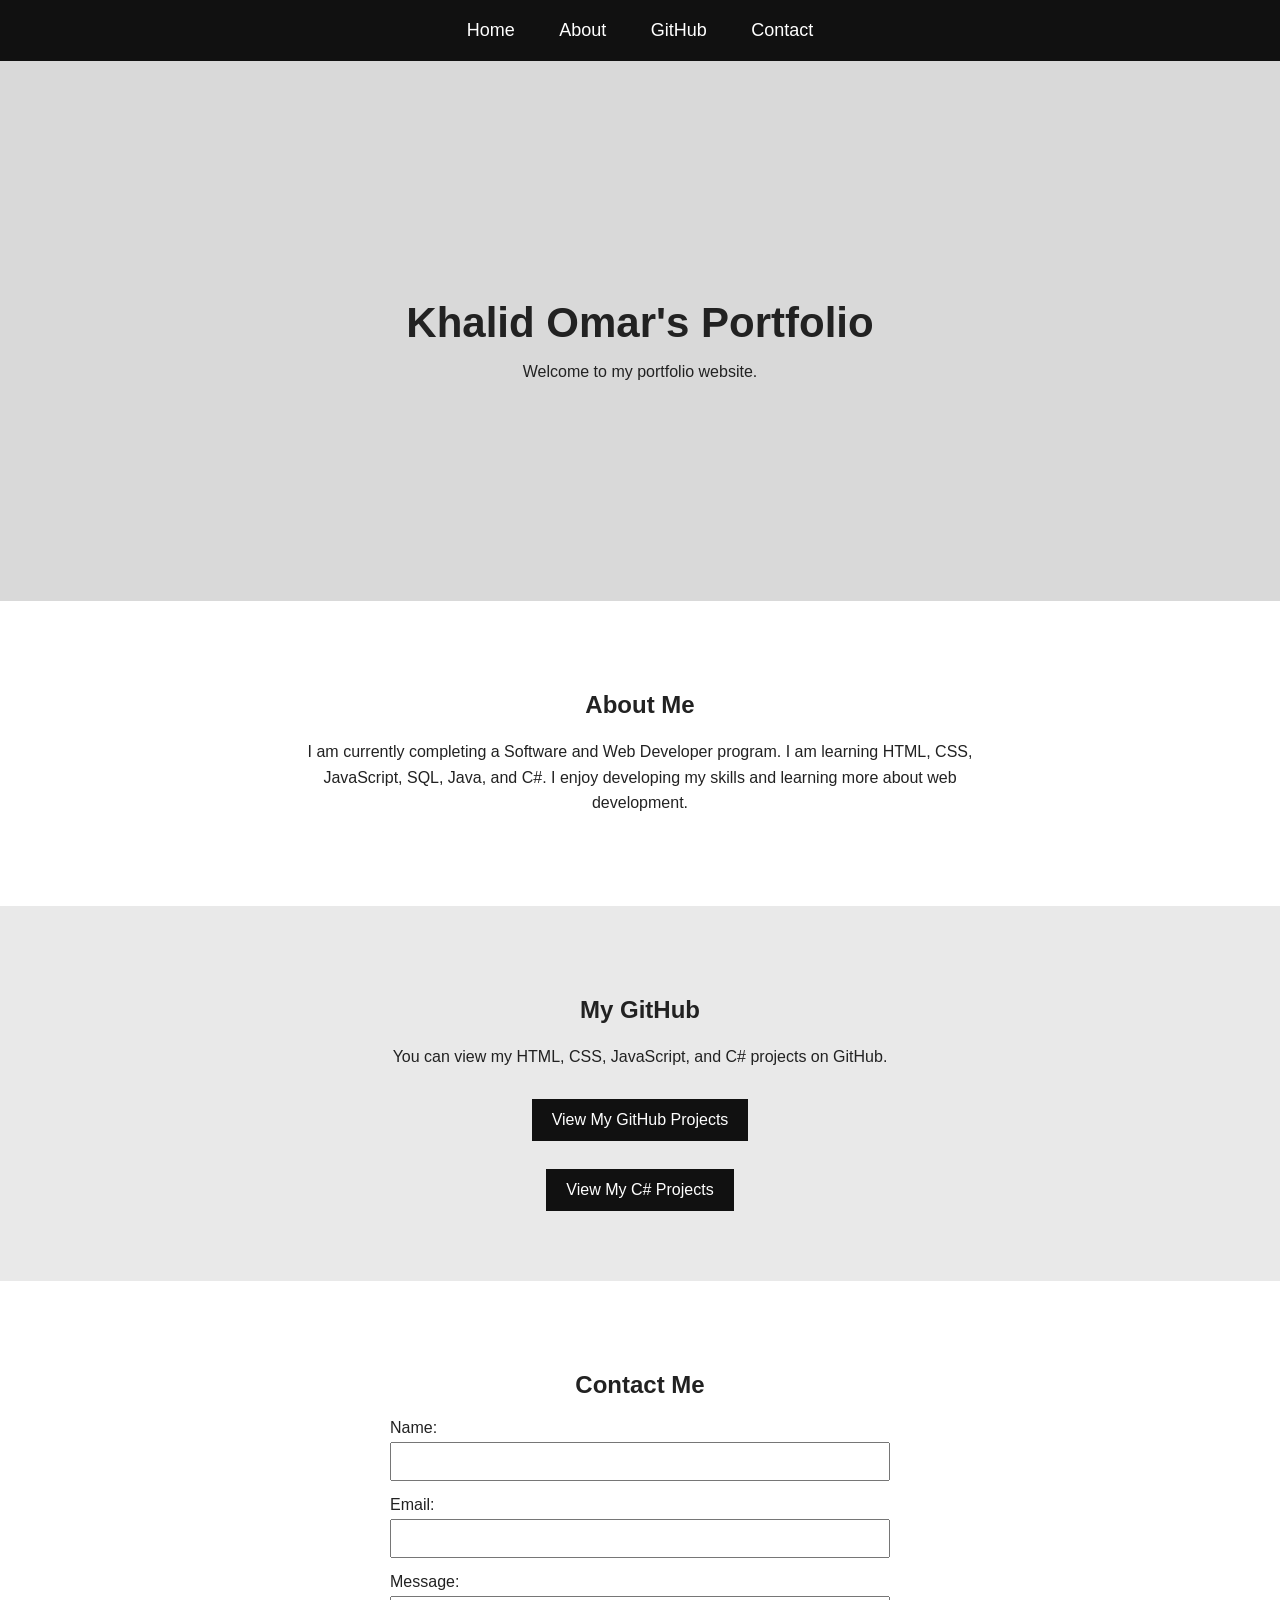
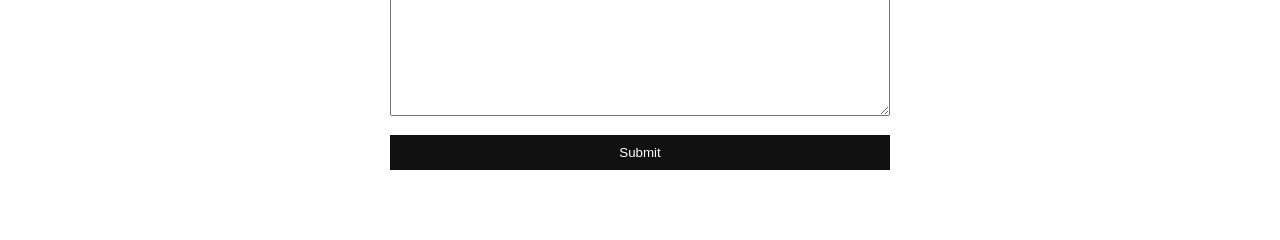
<file: index.html>
<!DOCTYPE html>
<html lang="en">

<head>
    <meta charset="UTF-8">
    <meta name="viewport" content="width=device-width, initial-scale=1.0">
    <title>Khalid Omar's Portfolio</title>
    <link rel="stylesheet" href="portfolio.css">
</head>

<body>

   <!-- Navigation Bar -->
<nav>
    <a href="#home">Home</a>
    <a href="#about">About</a>
    <a href="#github">GitHub</a>
    <a href="#contact">Contact</a>
</nav> 
<!-- Home Section -->
<section id="home">
    <div class="home-text">
        <h1>Khalid Omar's Portfolio</h1>
        <p>Welcome to my portfolio website.</p>
    </div>
</section>
<!-- About Section -->
<section id="about">
    <h2>About Me</h2>

    <p>
        I am currently completing a Software and Web Developer program.
        I am learning HTML, CSS, JavaScript, SQL, Java, and C#.
        I enjoy developing my skills and learning more about web development.
    </p>
</section>
<!-- GitHub Section -->
<section id="github">
    <h2>My GitHub</h2>

    <p>
    You can view my HTML, CSS, JavaScript, and C# projects on GitHub.
    </p>

    <a href="https://github.com/Khalidmilano/HTML-AND-CSS-PROJECTS" target="_blank">
        View My GitHub Projects
    </a>
    <br><br>

<a href="https://github.com/Khalidmilano/Basic-Csharp-Projects" target="_blank">
    View My C# Projects
</a>
</section>
<!-- Contact Section -->
<section id="contact">
    <h2>Contact Me</h2>

    <form>
        <label for="name">Name:</label>
        <input type="text" id="name" name="name">

        <label for="email">Email:</label>
        <input type="email" id="email" name="email">

        <label for="message">Message:</label>
        <textarea id="message" name="message"></textarea>

        <input type="submit" value="Submit">
    </form>
</section>
</body>

</html>
</file>
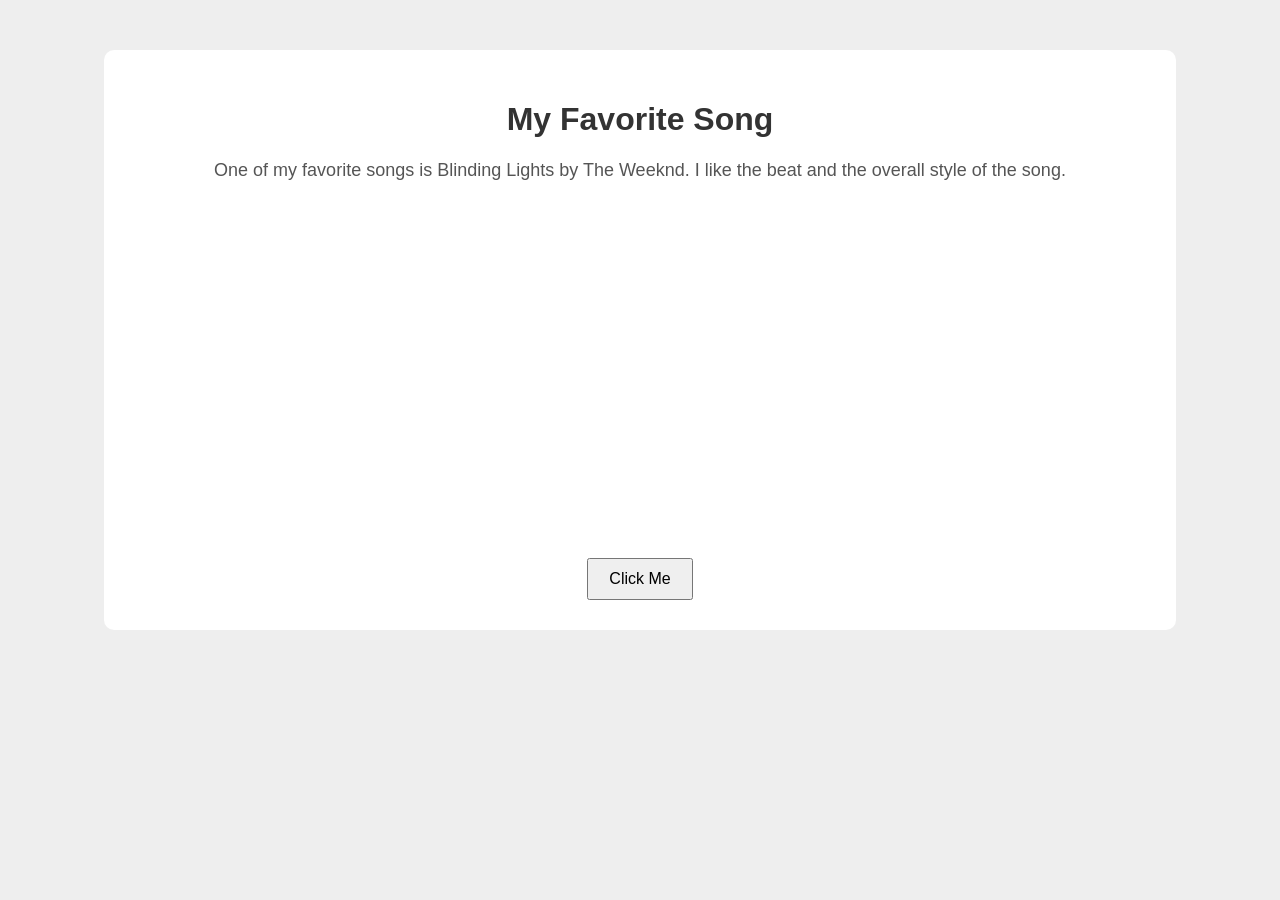
<file: FavoriteSongWebsite/index.html>
<!DOCTYPE html>
<html lang="en">
<head>
    <meta charset="UTF-8">
    <meta name="viewport" content="width=device-width, initial-scale=1.0">
    <title>My Favorite Song</title>
    <link rel="stylesheet" href="style.css">
</head>

<body>

    <div class="container">
        <h1 id="title">My Favorite Song</h1>

        <p>
            One of my favorite songs is Blinding Lights by The Weeknd.
            I like the beat and the overall style of the song.
        </p>

        <iframe width="560" height="315"
            src="https://www.youtube.com/embed/4NRXx6U8ABQ"
            title="YouTube video player"
            frameborder="0"
            allow="accelerometer; autoplay; clipboard-write; encrypted-media; gyroscope; picture-in-picture"
            allowfullscreen>
        </iframe>

        <br>

        <button onclick="animateTitle()">Click Me</button>
    </div>

    <script src="script.js"></script>

</body>
</html>
</file>
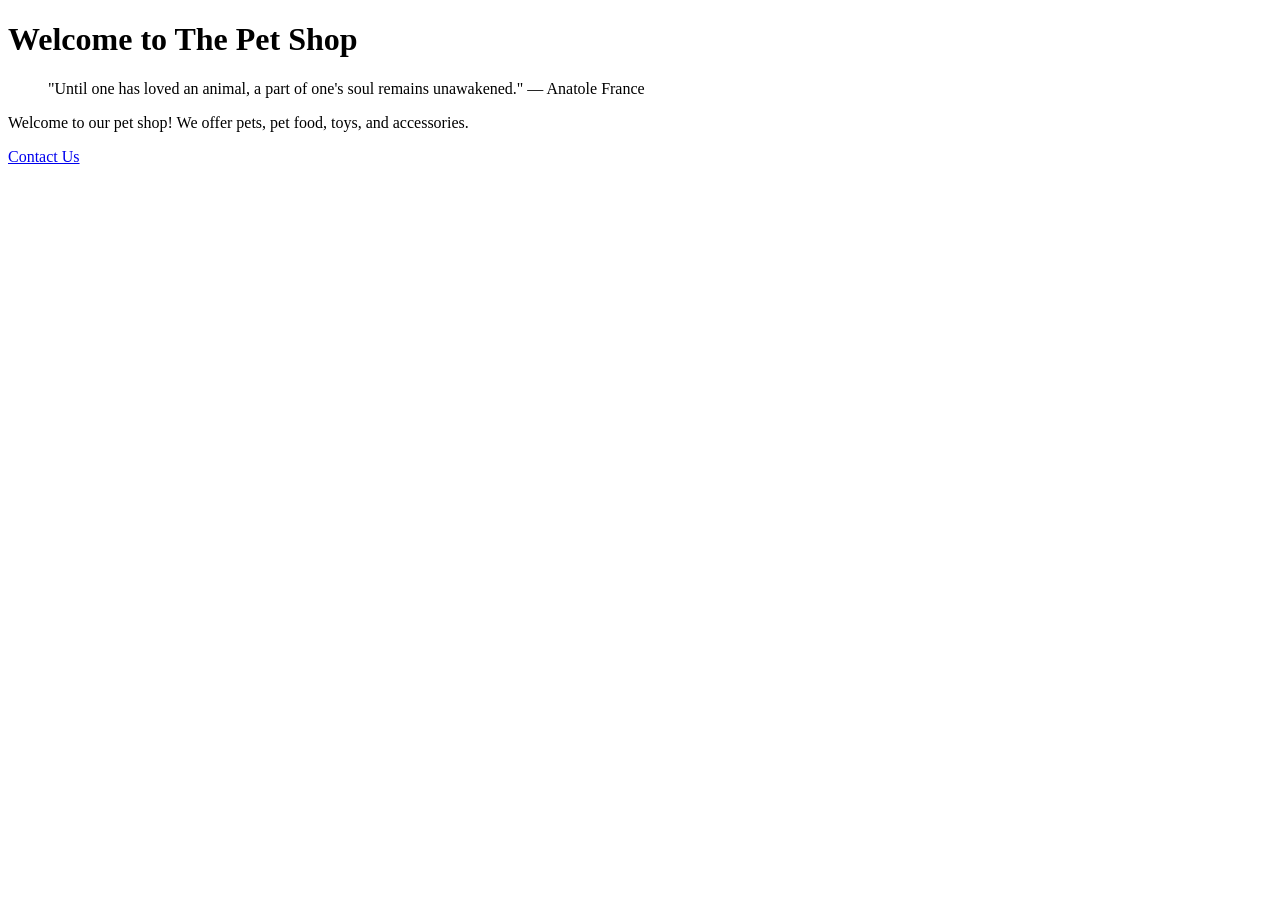
<file: The-Pet-Shop Website/index.html>
<!DOCTYPE html>
<html>
<head>
    <meta name="description" content="Welcome to The Pet Shop Website where you can find pets and pet supplies.">
    <title>The Pet Shop</title>
</head>
<body>

    <h1>Welcome to The Pet Shop</h1>

    <blockquote>
        "Until one has loved an animal, a part of one's soul remains unawakened."
        — Anatole France
    </blockquote>

    <p>Welcome to our pet shop! We offer pets, pet food, toys, and accessories.</p>

    <p><a href="contact.html">Contact Us</a></p>

</body>
</html>
</file>
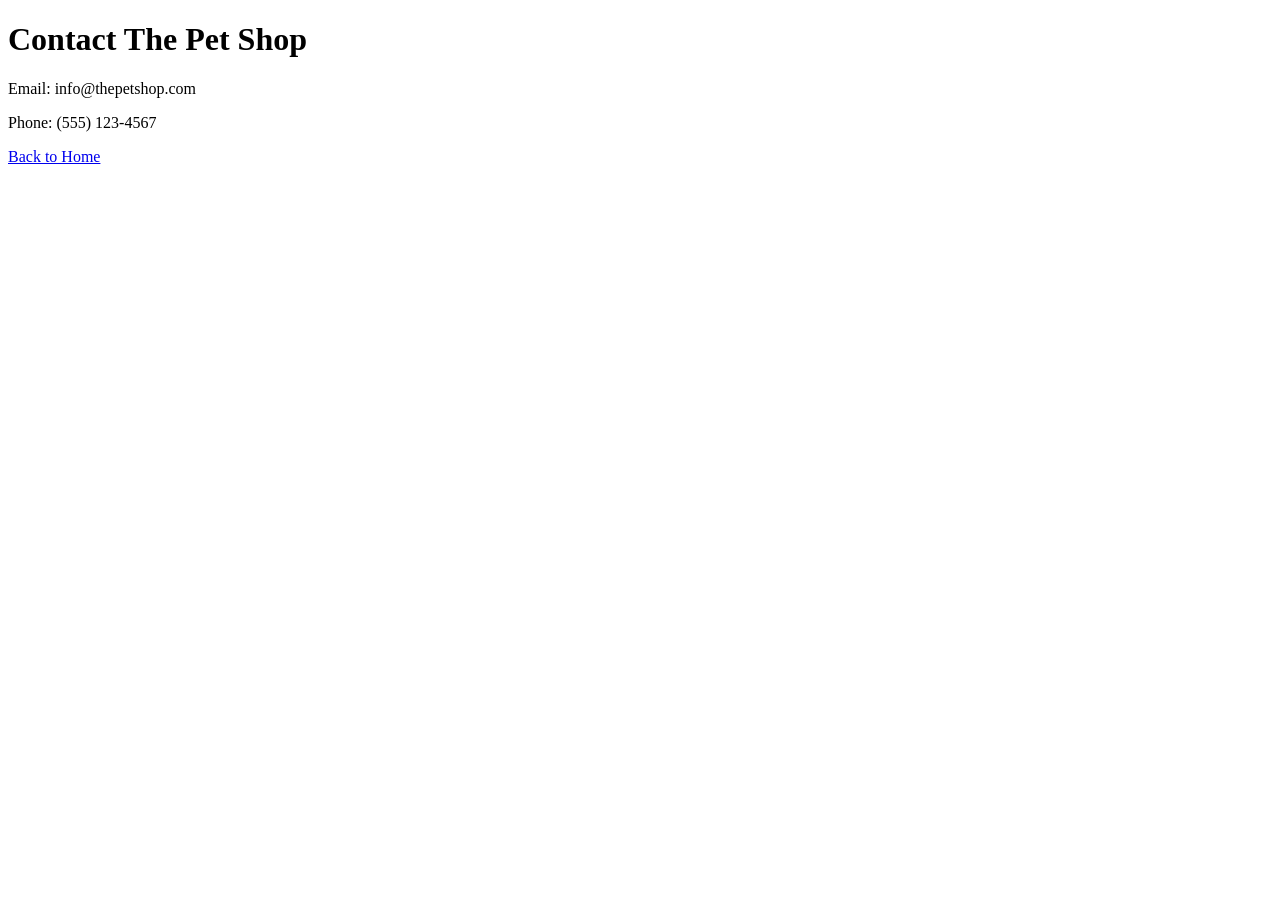
<file: The-Pet-Shop Website/contact.html>
<!DOCTYPE html>
<html>
<head>
    <meta name="description" content="Contact The Pet Shop for information about our pets and services.">
    <title>Contact Us</title>
</head>
<body>

    <h1>Contact The Pet Shop</h1>

    <p>Email: info@thepetshop.com</p>
    <p>Phone: (555) 123-4567</p>

    <p><a href="index.html">Back to Home</a></p>

</body>
</html>
</file>
<file: portfolio.css>
body {
    margin: 0;
    font-family: Arial, sans-serif;
    background-color: #f4f4f4;
    color: #222;
}

nav {
    background-color: #111;
    padding: 20px;
    text-align: center;
}

nav a {
    color: white;
    text-decoration: none;
    margin: 0 20px;
    font-size: 18px;
}

nav a:hover {
    text-decoration: underline;
}

section {
    padding: 70px 20px;
    text-align: center;
}

#home {
    min-height: 400px;
    display: flex;
    justify-content: center;
    align-items: center;
    background-color: #d9d9d9;
}

#home h1 {
    font-size: 42px;
    margin-bottom: 10px;
}

#about,
#contact {
    background-color: white;
}

#github {
    background-color: #e9e9e9;
}

#about p,
#github p {
    max-width: 700px;
    margin: 20px auto;
    line-height: 1.6;
}

#github a {
    display: inline-block;
    margin-top: 10px;
    padding: 12px 20px;
    background-color: #111;
    color: white;
    text-decoration: none;
}

#github a:hover {
    opacity: 0.8;
}

form {
    max-width: 500px;
    margin: 0 auto;
    text-align: left;
}

label {
    display: block;
    margin-top: 15px;
    margin-bottom: 5px;
}

input,
textarea {
    width: 100%;
    padding: 10px;
    box-sizing: border-box;
}

textarea {
    height: 120px;
}

input[type="submit"] {
    margin-top: 15px;
    background-color: #111;
    color: white;
    border: none;
    cursor: pointer;
}
</file>
<file: FavoriteSongWebsite/style.css>
body {
    background-color: #eeeeee;
    font-family: Arial, sans-serif;
    text-align: center;
}

.container {
    width: 80%;
    margin: 50px auto;
    padding: 30px;
    background-color: white;
    border-radius: 10px;
}

h1 {
    color: #333333;
}

p {
    font-size: 18px;
    color: #555555;
}

iframe {
    margin-top: 20px;
    max-width: 100%;
}

button {
    margin-top: 20px;
    padding: 10px 20px;
    font-size: 16px;
    cursor: pointer;
}
</file>
